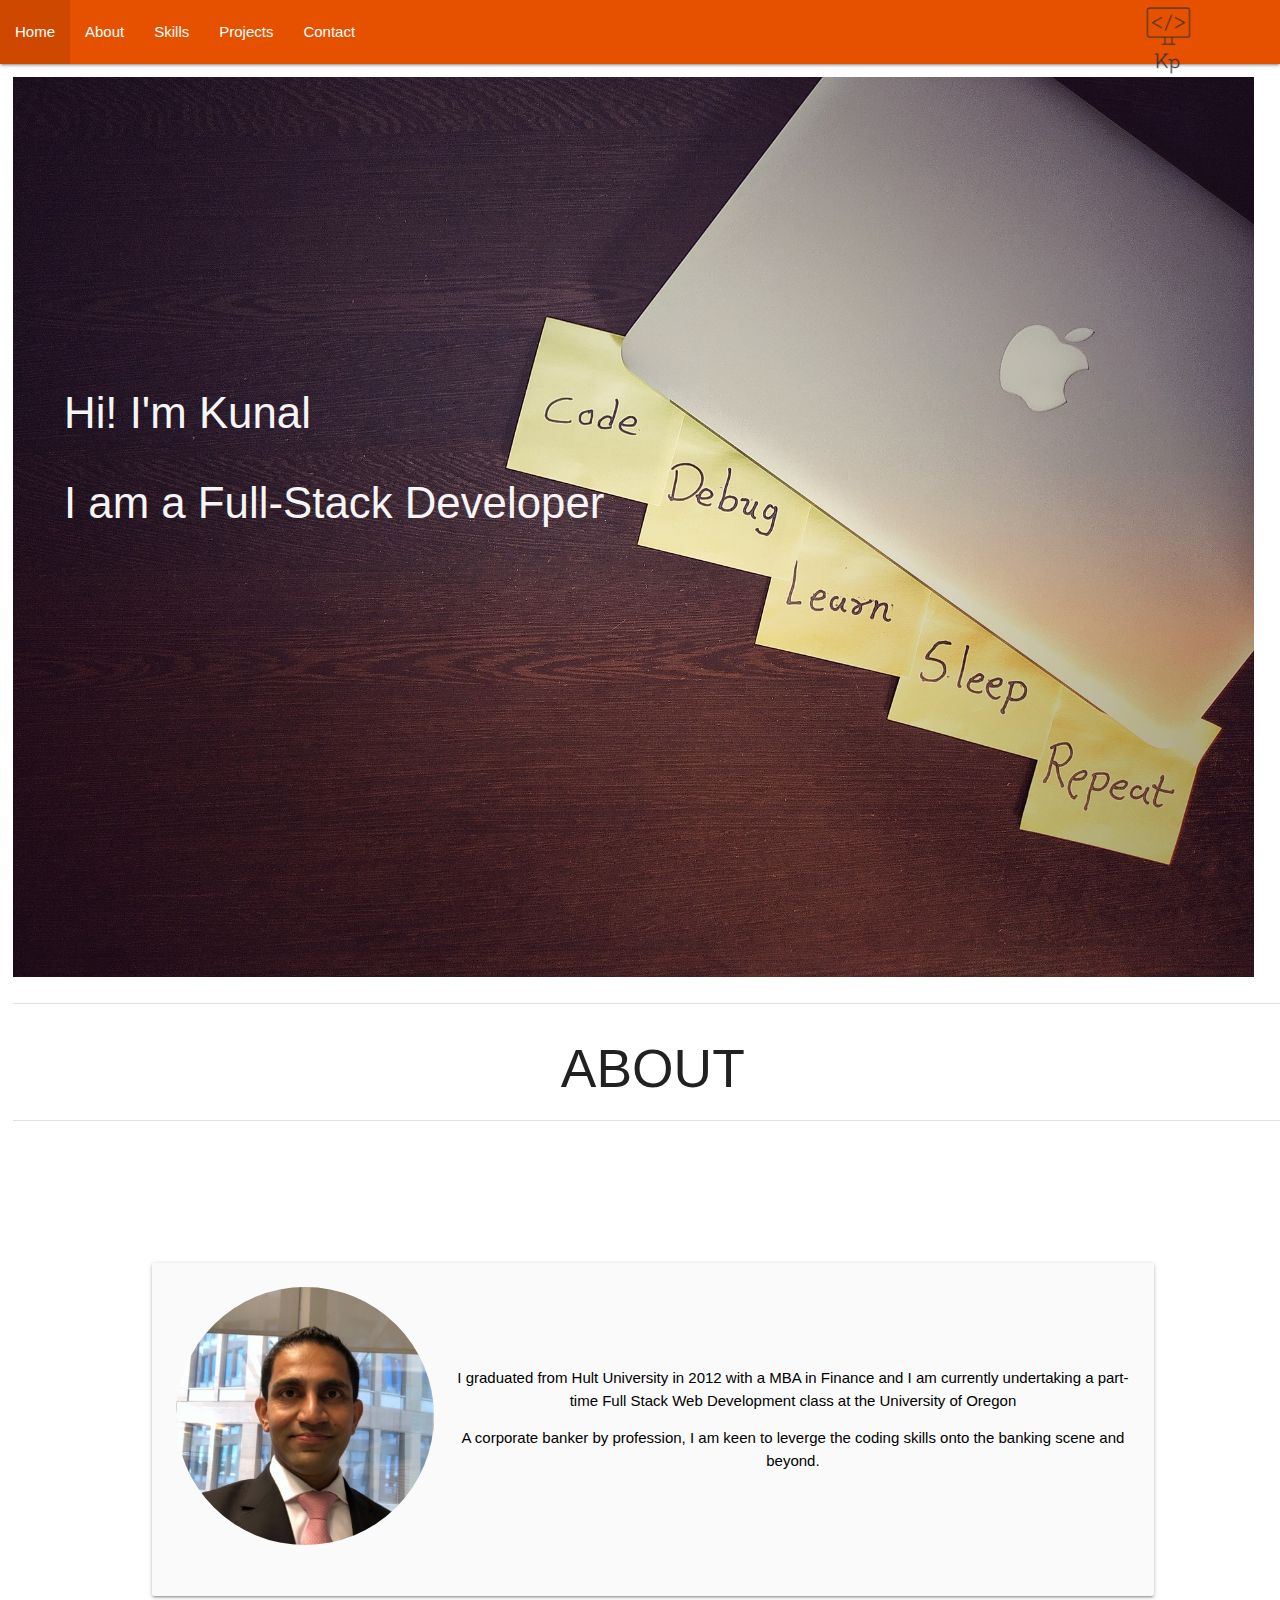
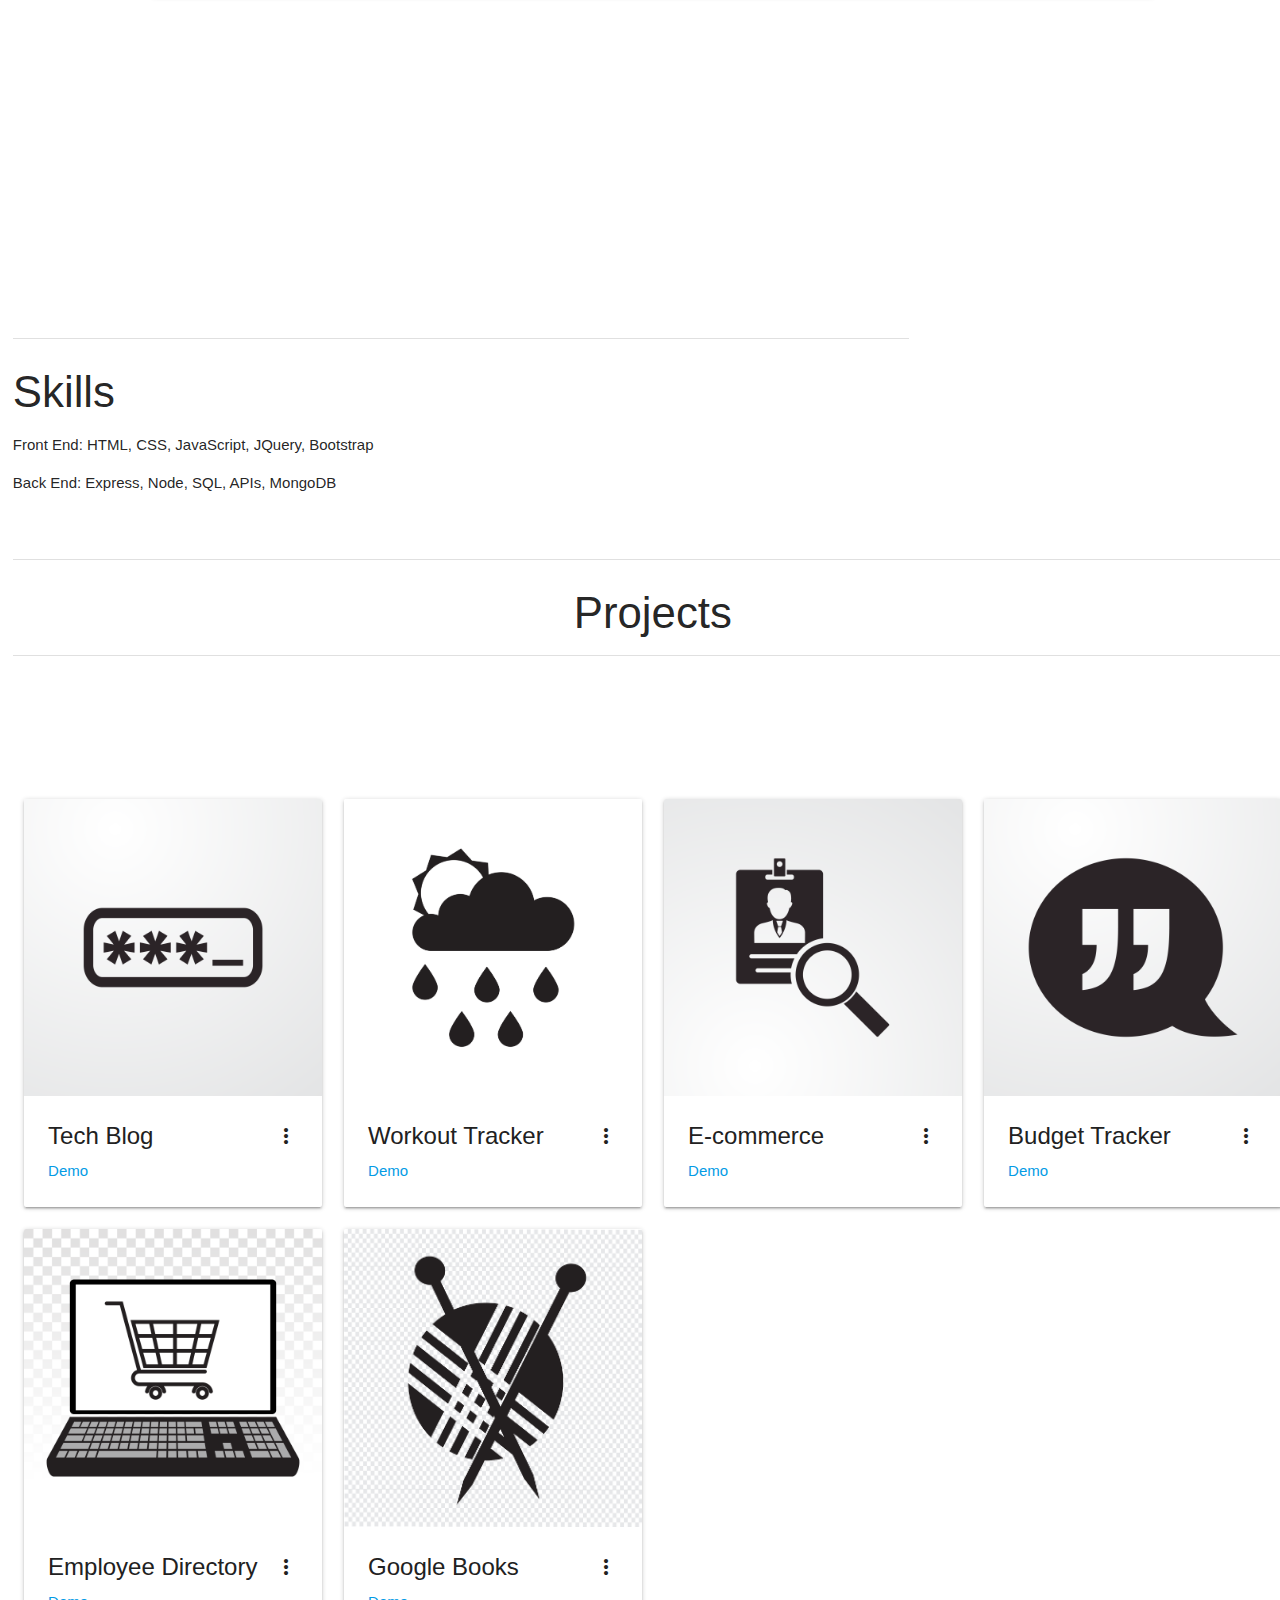
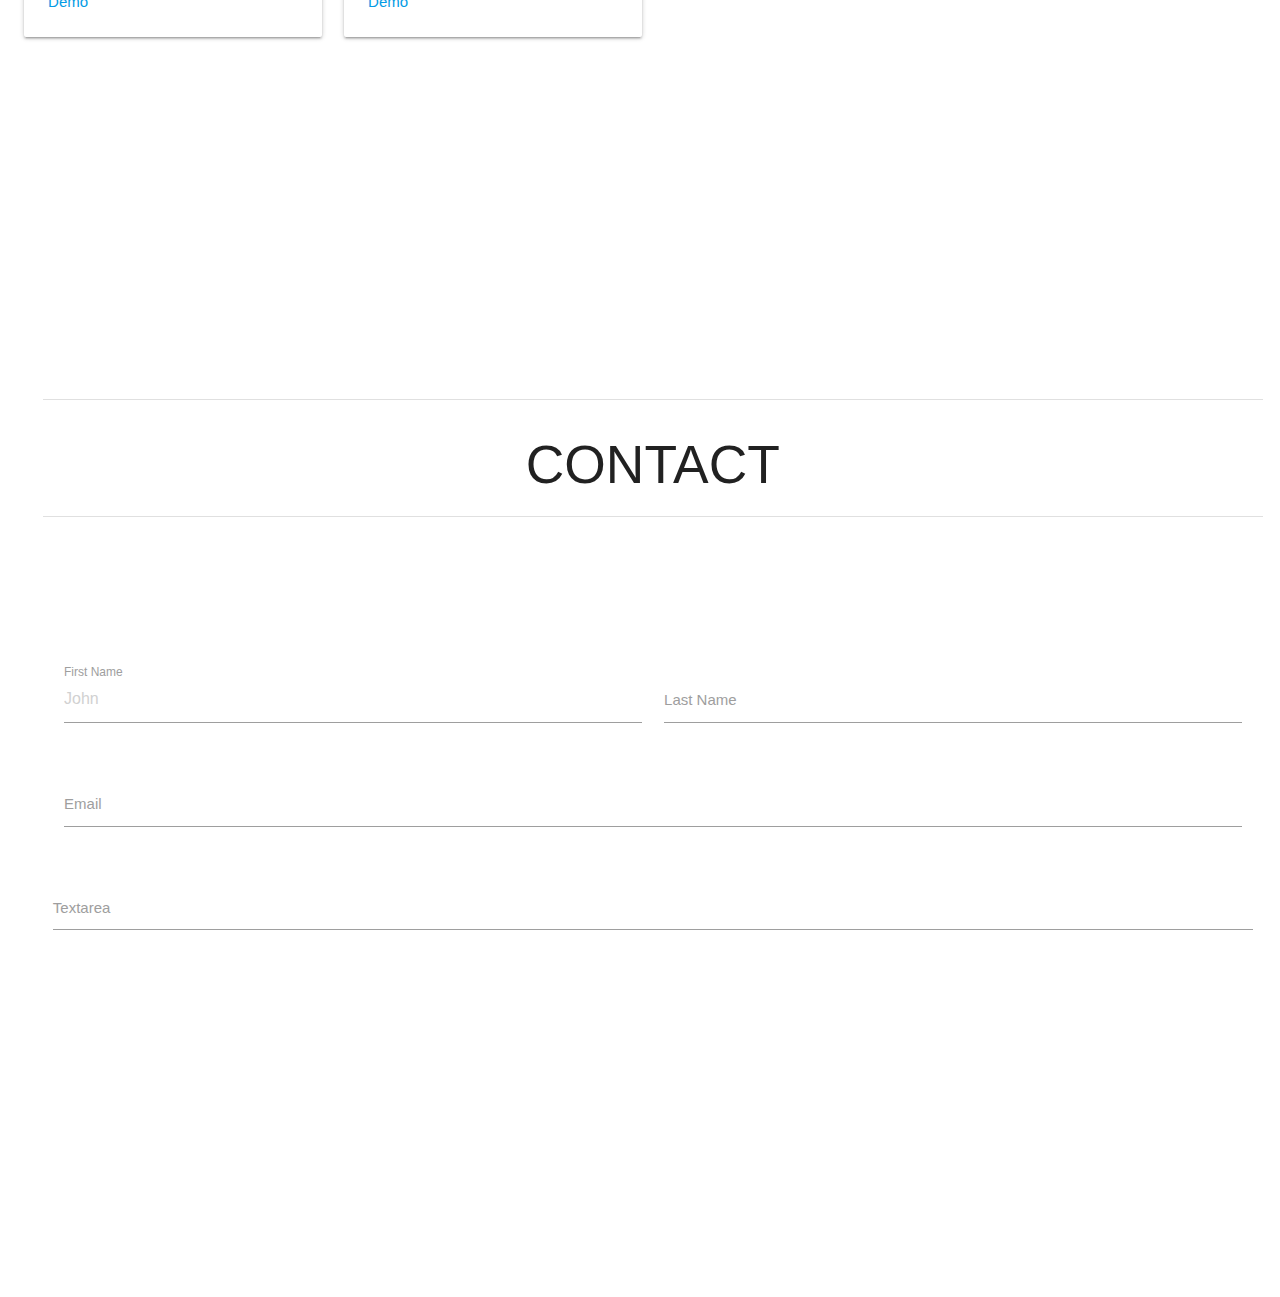
<file: index.html>
<!-- HTML -->
  <!DOCTYPE html>
  <html>
    <head>
        <meta charset="UTF-8">
        <meta name="viewport" content="width=device-width, initial-scale=1.0">
        <meta http-equiv="X-UA-Compatible" content="ie=edge">
        <title>Kunal's Portfolio</title>
        <!--CSS LINKS-->
        <link rel="stylesheet" href="./assets/css/style.css">
         <!-- Compiled and minified CSS from materialize -->
         <link rel="stylesheet" href="https://cdnjs.cloudflare.com/ajax/libs/materialize/1.0.0/css/materialize.min.css">
         <!---For Icons in cards-->
         <link href="https://fonts.googleapis.com/icon?family=Material+Icons" rel="stylesheet">
    
    </head>

    <body>
        <div class="navbar-fixed">
        <nav>
            <div class="nav-wrapper">
              <a href="#" class="brand-logo right"><img  class="responsive-img"id="logo" src="./assets/images/logo.png" alt="logo"></a>
              <ul id="nav-mobile" class="left hide-on-med-and-down">
                <li><a href="#hero">Home</a></li>
                <li><a href="#about">About</a></li>
                <li><a href="#skills">Skills</a></li>
                <li><a href="#cards">Projects</a></li>
                <li><a href="#form">Contact</a></li>
              </ul>
            </div>
          </nav>
        </div>
        <div class="container">
            <div class="row" id="hero">
                <div  id="class="col s12>
                    <img src="./assets/images/code-4918185_1920.jpg" alt="heroimg" style="width: 97vw; height:100vh;">
                    <h3 id="name">Hi! I'm Kunal</h3>
                    <h3 id="title">I am a Full-Stack Developer</h3>
                </div>
            </div>
            <div class="row"  id="aboutSec" style="width: 100vw; height:100vh;">
               <div class="divider"></div> 
               <div>
               <h2 class="center-align"> ABOUT</h2>
               <div class="divider"></div> 
            </div>
            <div class="col s12 center-align about " style="width:80vw; margin-left:10vw;"id="about"  >
                <div class="card-panel grey lighten-5 z-depth-1">
                  <div class="row valign-wrapper">
                    <div class="col s4" >
                      <img src="./assets/images/kunal-pic.jpg" alt="" class="circle responsive-img"> <!-- notice the "circle" class -->
                    </div>
                    <div class="col s10">
                      <span class="black-text">
                        <p>I graduated from Hult University in 2012 with a MBA in Finance and I am currently undertaking a part-time Full Stack Web Development class at the University of Oregon</p>
                        <p>A corporate banker by profession, I am keen to leverge the coding skills onto the banking scene and beyond.</p> 
                      </span>
                    </div>
                  </div>
                </div>
              </div>
            </div>
            <div class="section">
              <div class="divider" id="skills"></div>
              <div>
                <h3>Skills</h3>
                <ul>
                    Front End: HTML, CSS, JavaScript, JQuery, Bootstrap
                </ul>
                <ul>
                    Back End: Express, Node, SQL, APIs, MongoDB
                </ul>
              </div>
              <div class="row">
                
              </div>
    
            </div>
            <div class="section" id="cards" style="width:100vw; height:100vh;">
              <div class="divider"></div>
              <div>
                <h3 class="center-align">Projects</h3>
              </div>
              <div class="divider"></div>
              <div class="row projectCards" >
                <!---Card 1-->
                <div class="col  m3">
                  <div class="card">
                    <div class="card-image waves-effect waves-block waves-light">
                      <img class="activator" src="./assets/images/vectorstock_33744978.png">
                    </div>
                    <div class="card-content">
                      <span class="card-title activator grey-text text-darken-4">Tech Blog<i class="material-icons right">more_vert</i></span>
                      <p><a href="https://nameless-ridge-55768.herokuapp.com/">Demo</a></p>
                    </div>
                    <div class="card-reveal">
                      <span class="card-title grey-text text-darken-4">Description<i class="material-icons right">close</i></span>
                      <p>An MVC built app with Handlebars, NodeJs, Express, MySQL and JavaScript. The user is able to post his ideas and edit them later on, comment on other user posts and delete their own posts as well.</p>
                      <p><a href="https://github.com/10-kp/tech-blog">GitHub Link</a></p>
                    </div>
                  </div>
                </div>
                  <!---Card 2-->
                <div class="col m3">
                  <div class="card">
                    <div class="card-image waves-effect waves-block waves-light">
                      <img class="activator" src="./assets/images/vectorstock_12245333.png">
                    </div>
                    <div class="card-content">
                      <span class="card-title activator grey-text text-darken-4">Workout Tracker<i class="material-icons right">more_vert</i></span>
                      <p><a href="https://thawing-ravine-68564.herokuapp.com/">Demo</a></p>
                    </div>
                    <div class="card-reveal">
                      <span class="card-title grey-text text-darken-4">Description<i class="material-icons right">close</i></span>
                      <p>Created a NoSQL, fitness tracker app using Mongo database, Mongoose schema, and handle routes with Express.</p>
                      <p><a href="https://github.com/10-kp/workout-tracker">GitHub Link</a></p>
                    </div>
                  </div>
                </div>
                
                 <!---Card 3--> 
                <div class="col  m3">
                  <div class="card">
                    <div class="card-image waves-effect waves-block waves-light">
                      <img class="activator" src="./assets/images/vectorstock_33741762.png">
                    </div>
                    <div class="card-content">
                      <span class="card-title activator grey-text text-darken-4">E-commerce<i class="material-icons right">more_vert</i></span>
                      <p><a href="https://www.youtube.com/watch?v=3R76qtXzRlI">Demo</a></p>
                    </div>
                    <div class="card-reveal">
                      <span class="card-title grey-text text-darken-4">Description<i class="material-icons right">close</i></span>
                      <p>An app build the back-end for an e-commerce site. It was created using ORM, Sequelize, node, schema, MySQL and more.</p>
                      <p><a href="https://github.com/10-kp/eCommerceBackEnd">GitHub Link</a></p>
                    </div>
        
                  </div>
                </div>
                <!---Card 4--> 
                <div class="col  m3">
                  <div class="card">
                    <div class="card-image waves-effect waves-block waves-light">
                      <img class="activator" src="./assets/images/vectorstock_33744771.png">
                    </div>
                    <div class="card-content">
                      <span class="card-title activator grey-text text-darken-4">Budget Tracker<i class="material-icons right">more_vert</i></span>
                      <p><a href="https://dry-caverns-82787.herokuapp.com/">Demo</a></p>
                    </div>
                    <div class="card-reveal">
                      <span class="card-title grey-text text-darken-4">Card Title<i class="material-icons right">close</i></span>
                      <p>A Progressive Web App that allows a user to track account balance, withdrawals, and deposits with or without a data/internet connection.</p>
                      <p><a href="https://github.com/10-kp/budget_tracker">GitHub Link</a></p>
                    </div>
                </div>
              </div>
               <!---Card 5--> 
                <div class="col  m3">
                  <div class="card">
                    <div class="card-image waves-effect waves-block waves-light">
                      <img class="activator" src="./assets/images/vectorstock_33677371.png">
                    </div>
                    <div class="card-content">
                      <span class="card-title activator grey-text text-darken-4">Employee Directory<i class="material-icons right">more_vert</i></span>
                      <p><a href="https://10-kp.github.io/employee_directory/">Demo</a></p>
                    </div>
                    <div class="card-reveal">
                      <span class="card-title grey-text text-darken-4">Description<i class="material-icons right">close</i></span>
                      <p> A React app that allows the user to have access to their info and sort by first and last name.</p>
                      <p><a href="https://github.com/10-kp/employee_directory">GitHub Link</a></p>
                    </div>
                </div>
              </div>
               <!---Card 6--> 
                <div class="col  m3">
                  <div class="card">
                    <div class="card-image waves-effect waves-block waves-light">
                      <img class="activator" src="./assets/images/illust58-5544-01.jpg">
                    </div>
                    <div class="card-content">
                      <span class="card-title activator grey-text text-darken-4">Google Books<i class="material-icons right">more_vert</i></span>
                      <p><a href="https://secure-springs-57437.herokuapp.com/">Demo</a></p>
                    </div>
                    <div class="card-reveal">
                      <span class="card-title grey-text text-darken-4">Card Title<i class="material-icons right">close</i></span>
                      <p> A React based app that uses Google API to search, save an delete books from your list..</p>
                      <p><a href="https://github.com/10-kp/Google-Books-Search">GitHub Link</a></p>
                    </div>
                </div>
    
              </div>
                </div>
              </div>
              <div class="section contact" id="form" style="width:100vw; height:100vh;">
                <div class="divider"></div> 
               <div>
               <h2 class="center-align"> CONTACT</h2>
               <div class="divider"></div> 
              
              <div class="row mainRow">
                <form class="col s12">
                  <div class="row">
                    <div class="input-field col s6">
                      <input placeholder="John" id="first_name" type="text" class="validate">
                      <label for="first_name">First Name</label>
                    </div>
                    <div class="input-field col s6">
                      <input id="last_name" type="text" class="validate">
                      <label for="last_name">Last Name</label>
                    </div>
                  </div>
                  <div class="row">
                    <div class="input-field col s12">
                      <input id="email" type="email" class="validate">
                      <label for="email">Email</label>
                    </div>
                  </div>
                  <div class="row">
                    <form class="col s12">
                      <div class="row">
                        <div class="input-field col s12">
                          <textarea id="textarea1" class="materialize-textarea"></textarea>
                          <label for="textarea1">Textarea</label>
                        </div>
                      </div>
                    </form>
                  </div>
                </form>
              </div>
            </div>    
            </div>
                    
        </div>
        
    </body>
    <!-- Compiled and minified JavaScript from materialize-->
    <script src="https://cdnjs.cloudflare.com/ajax/libs/materialize/1.0.0/js/materialize.min.js"></script>
    </html>
</file>
<file: assets/css/style.css>
/*  ***** NAVBAR ****** */
.nav-wrapper {
  background-color: #e65100;
}
#logo {
  height: 9vh;
  margin-right: 5vw;

  /*  ***** MAIN CONTAINER ****** */
}
.container {
  margin: 1vw !important;
}
/*  ***** HERO IMAGE, NAME AND TITLE ****** */
#name {
  position: absolute !important;
  top: 40vh;
  left: 5vw;
  z-index: 1;
  color: whitesmoke;
}
#title {
  position: absolute;
  top: 50vh;
  left: 5vw;
  color: whitesmoke;
}

/*  ***** ABOUT SECTION ****** */
#aboutSec {
  position: relative;
}
.about {
  margin-top: 15vh;
}

/*  ***** Project SECTION ****** */
.projectCards {
  margin-top: 15vh;
}
/*  ***** CoNTACT SECTION ****** */
.contact {
  margin-top: 60vh;
  padding: 30px;
}
.mainRow {
  margin: 0 auto;
  margin-top: 15vh;
  padding: 10px;
}
</file>
